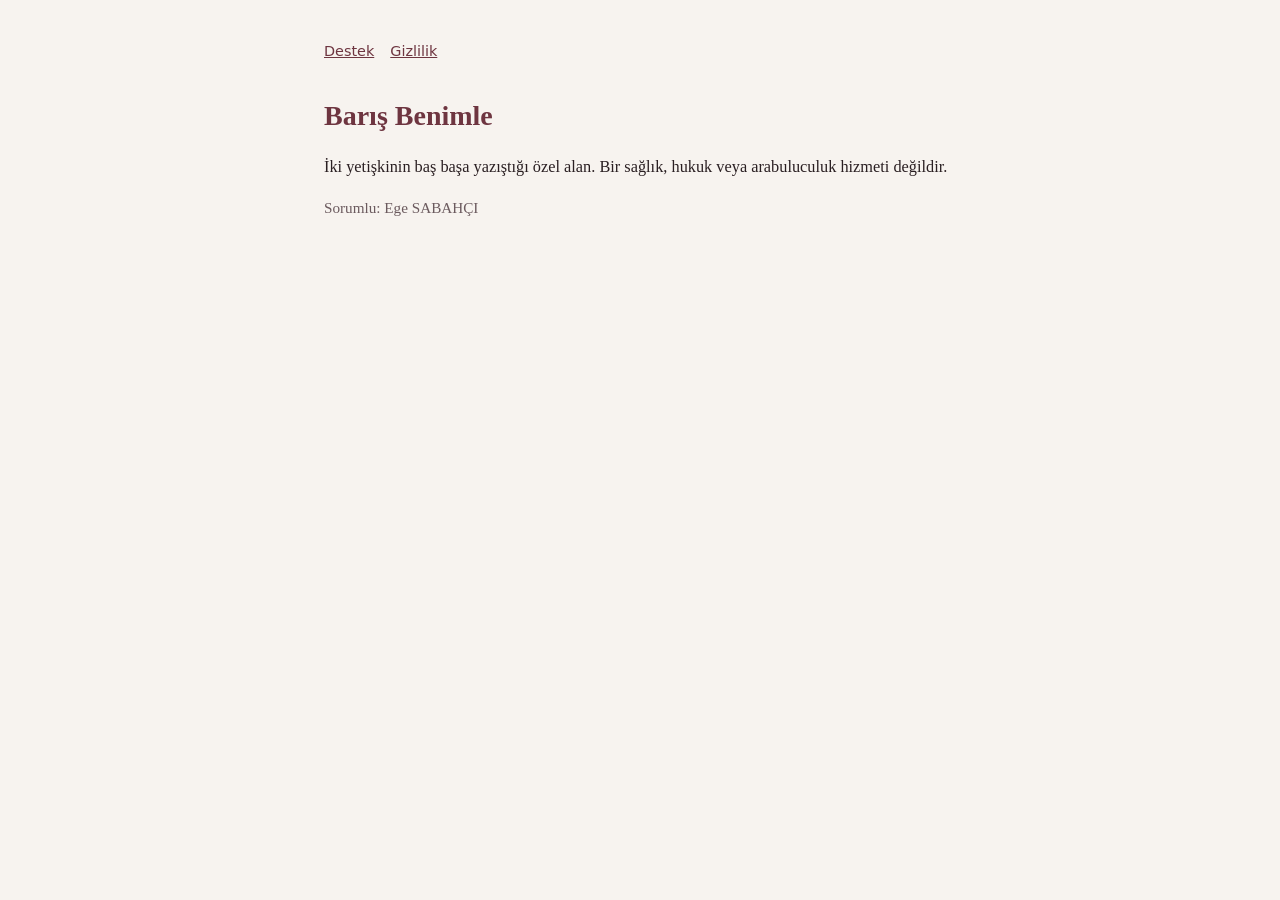
<file: index.html>
<!DOCTYPE html>
<html lang="tr"><head>
<meta charset="utf-8"/><meta name="viewport" content="width=device-width, initial-scale=1"/>
<title>Barış Benimle</title><link rel="stylesheet" href="styles.css"/>
</head><body><main>
<nav><a href="support.html">Destek</a><a href="privacy.html">Gizlilik</a></nav>
<h1>Barış Benimle</h1>
<p>İki yetişkinin baş başa yazıştığı özel alan. Bir sağlık, hukuk veya arabuluculuk hizmeti değildir.</p>
<p class="muted">Sorumlu: Ege SABAHÇI</p>
</main></body></html>
</file>
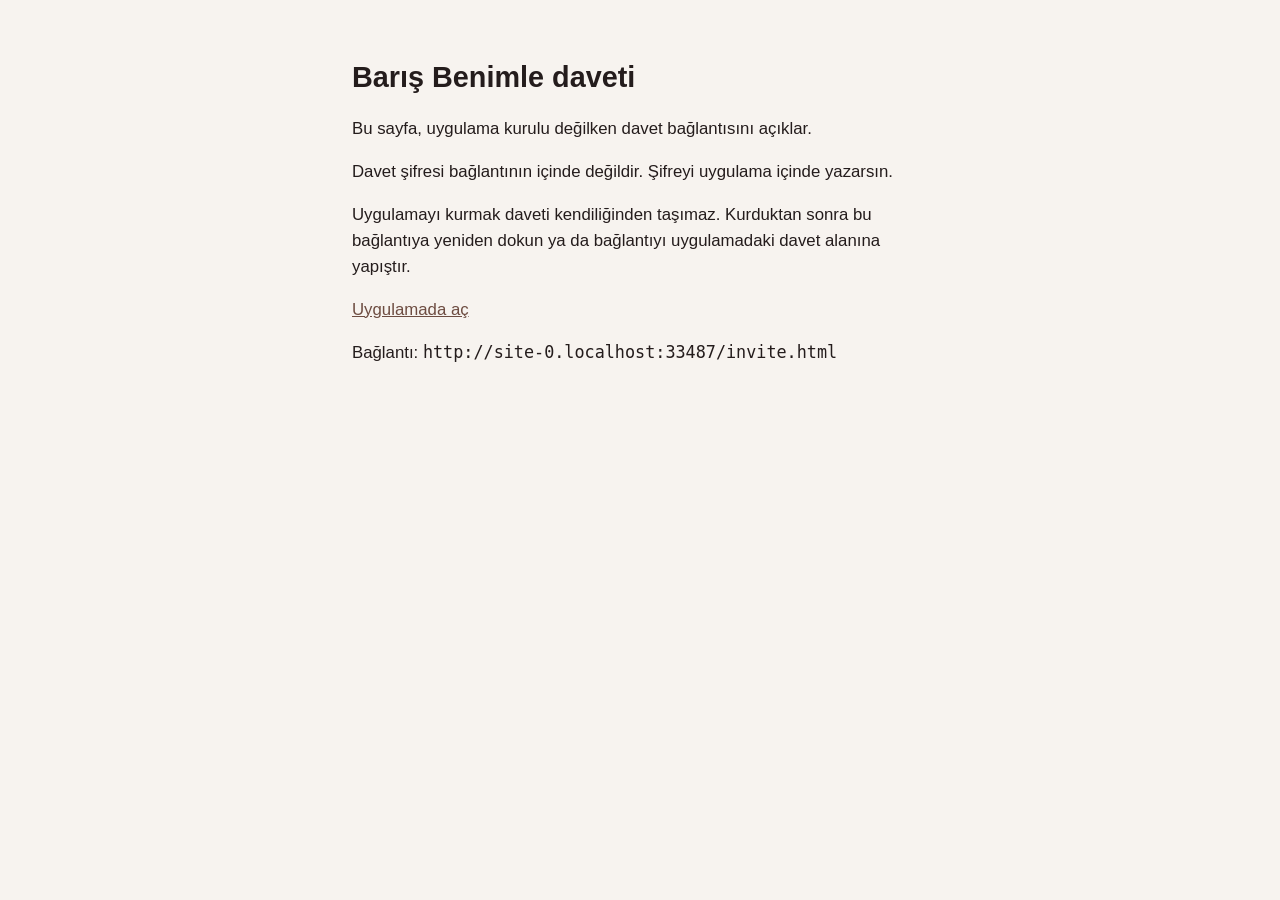
<file: invite.html>
<!doctype html>
<html lang="tr">
  <head>
    <meta charset="utf-8" />
    <meta name="viewport" content="width=device-width, initial-scale=1" />
    <title>Barış Benimle daveti</title>
    <style>
      body {
        margin: 0;
        font-family: -apple-system, BlinkMacSystemFont, "Segoe UI", sans-serif;
        background: #f7f3ef;
        color: #241c1c;
      }
      main {
        max-width: 36rem;
        margin: 0 auto;
        padding: 2.5rem 1.25rem 3rem;
      }
      h1 {
        font-size: 1.8rem;
        line-height: 1.3;
        font-weight: 600;
      }
      p, li {
        font-size: 1.05rem;
        line-height: 1.55;
      }
      a {
        color: #6d4c41;
      }
      code {
        word-break: break-all;
      }
    </style>
  </head>
  <body>
    <main>
      <h1>Barış Benimle daveti</h1>
      <p>Bu sayfa, uygulama kurulu değilken davet bağlantısını açıklar.</p>
      <p>Davet şifresi bağlantının içinde değildir. Şifreyi uygulama içinde yazarsın.</p>
      <p>
        Uygulamayı kurmak daveti kendiliğinden taşımaz. Kurduktan sonra bu bağlantıya yeniden dokun
        ya da bağlantıyı uygulamadaki davet alanına yapıştır.
      </p>
      <p><a id="open-app" href="barisbenimle://invite">Uygulamada aç</a></p>
      <p>Bağlantı: <code id="link"></code></p>
    </main>
    <script>
      const parts = location.pathname.split("/").filter(Boolean);
      const index = parts.lastIndexOf("invite");
      const token = index >= 0 ? parts[index + 1] || "" : "";
      const valid = /^[A-Za-z0-9_-]{43}$/.test(token);
      const appUrl = valid ? "barisbenimle://invite/" + token : "barisbenimle://invite";
      document.getElementById("open-app").href = appUrl;
      document.getElementById("link").textContent = location.href.split("?")[0].split("#")[0];
    </script>
  </body>
</html>
</file>
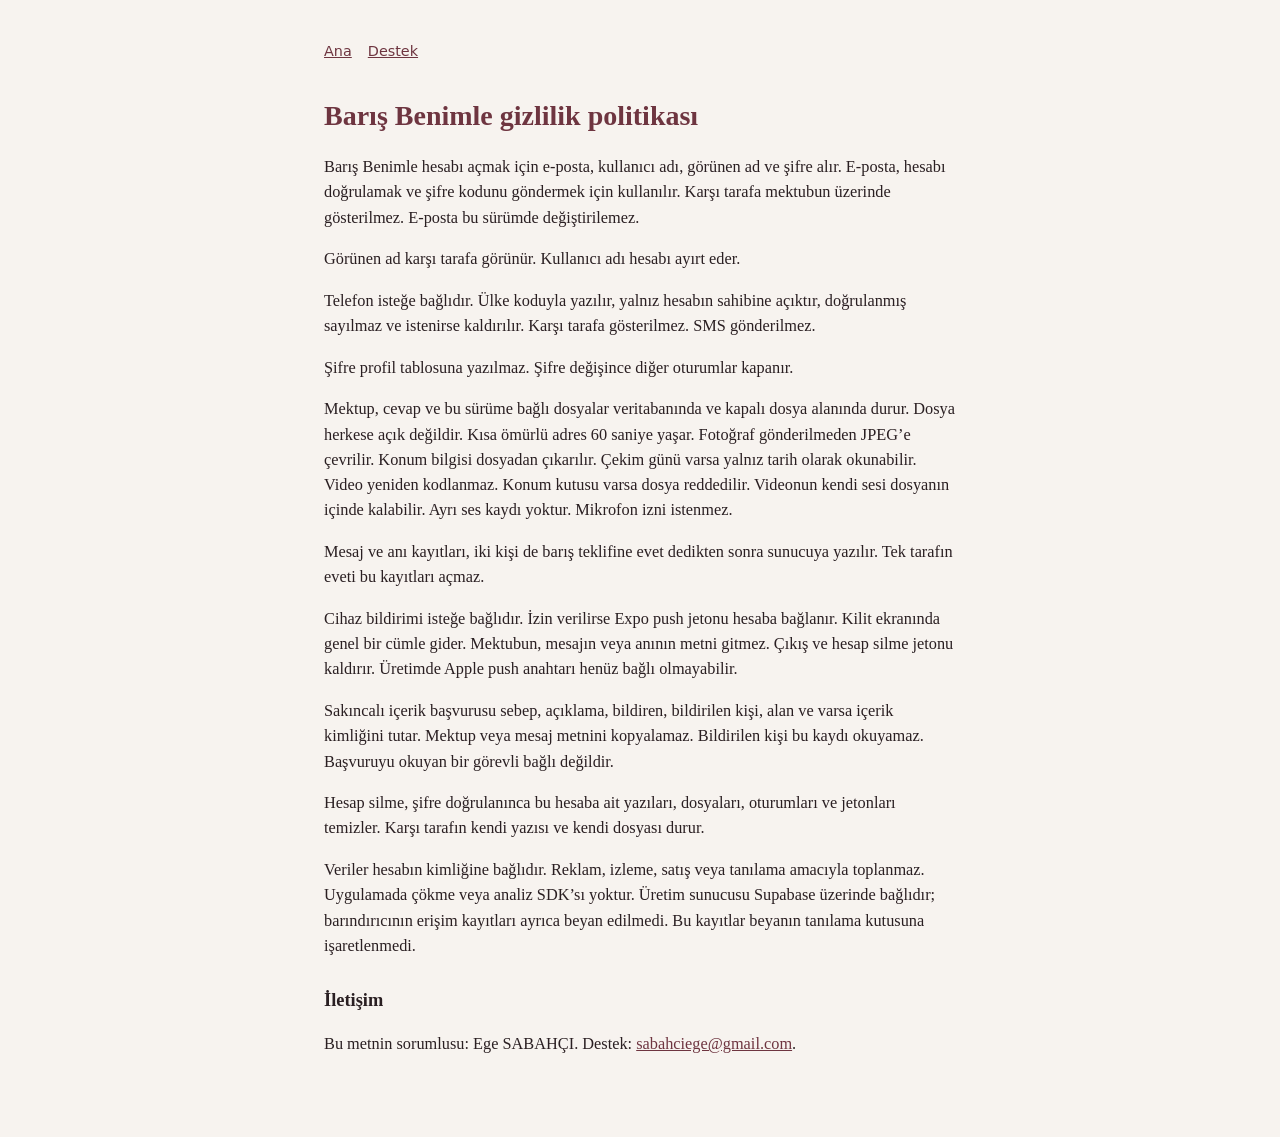
<file: privacy.html>
<!DOCTYPE html>
<html lang="tr"><head>
<meta charset="utf-8"/><meta name="viewport" content="width=device-width, initial-scale=1"/>
<title>Barış Benimle gizlilik politikası</title><link rel="stylesheet" href="styles.css"/>
</head><body><main>
<nav><a href="index.html">Ana</a><a href="support.html">Destek</a></nav>
<h1>Barış Benimle gizlilik politikası</h1>
<p>Barış Benimle hesabı açmak için e-posta, kullanıcı adı, görünen ad ve şifre alır. E-posta, hesabı doğrulamak ve şifre kodunu göndermek için kullanılır. Karşı tarafa mektubun üzerinde gösterilmez. E-posta bu sürümde değiştirilemez.</p><p>Görünen ad karşı tarafa görünür. Kullanıcı adı hesabı ayırt eder.</p><p>Telefon isteğe bağlıdır. Ülke koduyla yazılır, yalnız hesabın sahibine açıktır, doğrulanmış sayılmaz ve istenirse kaldırılır. Karşı tarafa gösterilmez. SMS gönderilmez.</p><p>Şifre profil tablosuna yazılmaz. Şifre değişince diğer oturumlar kapanır.</p><p>Mektup, cevap ve bu sürüme bağlı dosyalar veritabanında ve kapalı dosya alanında durur. Dosya herkese açık değildir. Kısa ömürlü adres 60 saniye yaşar. Fotoğraf gönderilmeden JPEG’e çevrilir. Konum bilgisi dosyadan çıkarılır. Çekim günü varsa yalnız tarih olarak okunabilir. Video yeniden kodlanmaz. Konum kutusu varsa dosya reddedilir. Videonun kendi sesi dosyanın içinde kalabilir. Ayrı ses kaydı yoktur. Mikrofon izni istenmez.</p><p>Mesaj ve anı kayıtları, iki kişi de barış teklifine evet dedikten sonra sunucuya yazılır. Tek tarafın eveti bu kayıtları açmaz.</p><p>Cihaz bildirimi isteğe bağlıdır. İzin verilirse Expo push jetonu hesaba bağlanır. Kilit ekranında genel bir cümle gider. Mektubun, mesajın veya anının metni gitmez. Çıkış ve hesap silme jetonu kaldırır. Üretimde Apple push anahtarı henüz bağlı olmayabilir.</p><p>Sakıncalı içerik başvurusu sebep, açıklama, bildiren, bildirilen kişi, alan ve varsa içerik kimliğini tutar. Mektup veya mesaj metnini kopyalamaz. Bildirilen kişi bu kaydı okuyamaz. Başvuruyu okuyan bir görevli bağlı değildir.</p><p>Hesap silme, şifre doğrulanınca bu hesaba ait yazıları, dosyaları, oturumları ve jetonları temizler. Karşı tarafın kendi yazısı ve kendi dosyası durur.</p><p>Veriler hesabın kimliğine bağlıdır. Reklam, izleme, satış veya tanılama amacıyla toplanmaz. Uygulamada çökme veya analiz SDK’sı yoktur. Üretim sunucusu Supabase üzerinde bağlıdır; barındırıcının erişim kayıtları ayrıca beyan edilmedi. Bu kayıtlar beyanın tanılama kutusuna işaretlenmedi.</p>
<h2>İletişim</h2>
<p>Bu metnin sorumlusu: Ege SABAHÇI. Destek: <a href="mailto:sabahciege@gmail.com">sabahciege@gmail.com</a>.</p>
</main></body></html>
</file>
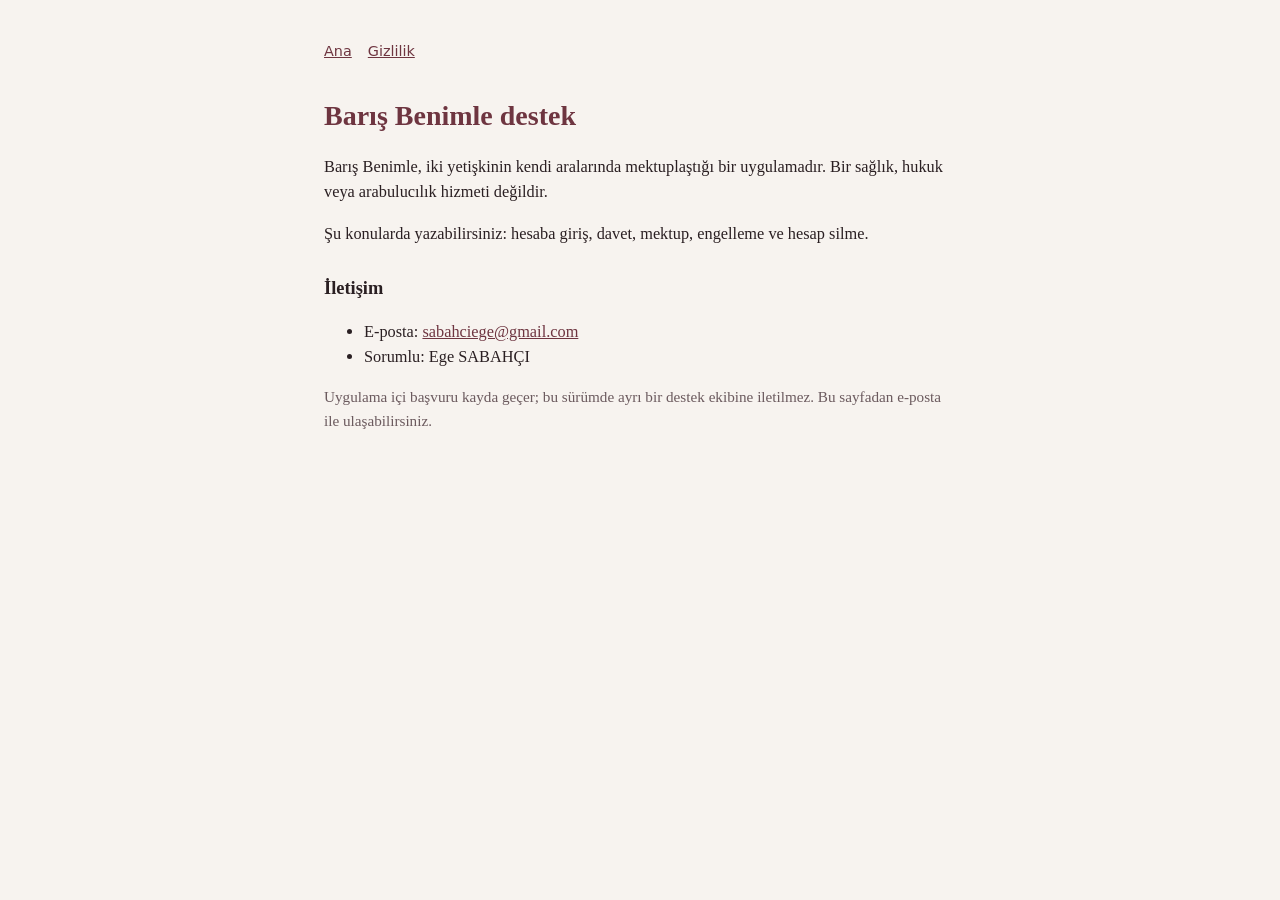
<file: support.html>
<!DOCTYPE html>
<html lang="tr"><head>
<meta charset="utf-8"/><meta name="viewport" content="width=device-width, initial-scale=1"/>
<title>Barış Benimle destek</title><link rel="stylesheet" href="styles.css"/>
</head><body><main>
<nav><a href="index.html">Ana</a><a href="privacy.html">Gizlilik</a></nav>
<h1>Barış Benimle destek</h1>
<p>Barış Benimle, iki yetişkinin kendi aralarında mektuplaştığı bir uygulamadır. Bir sağlık, hukuk veya arabulucılık hizmeti değildir.</p>
<p>Şu konularda yazabilirsiniz: hesaba giriş, davet, mektup, engelleme ve hesap silme.</p>
<h2>İletişim</h2>
<ul>
<li>E-posta: <a href="mailto:sabahciege@gmail.com">sabahciege@gmail.com</a></li>
<li>Sorumlu: Ege SABAHÇI</li>
</ul>
<p class="muted">Uygulama içi başvuru kayda geçer; bu sürümde ayrı bir destek ekibine iletilmez. Bu sayfadan e-posta ile ulaşabilirsiniz.</p>
</main></body></html>
</file>
<file: styles.css>
:root{--bg:#F7F3EF;--ink:#2a1f22;--accent:#6E3540;--muted:#6b5a5e}
*{box-sizing:border-box}body{margin:0;font-family:Georgia,serif;background:var(--bg);color:var(--ink);line-height:1.55}
main{max-width:42rem;margin:0 auto;padding:2.5rem 1.25rem 4rem}
h1{font-size:1.75rem;margin:0 0 .75rem;color:var(--accent)}
h2{font-size:1.15rem;margin:1.75rem 0 .5rem}
a{color:var(--accent)}p,li{font-size:1.02rem}.muted{color:var(--muted);font-size:.95rem}
nav{display:flex;gap:1rem;margin-bottom:2rem;font-family:system-ui,sans-serif;font-size:.9rem}
</file>
